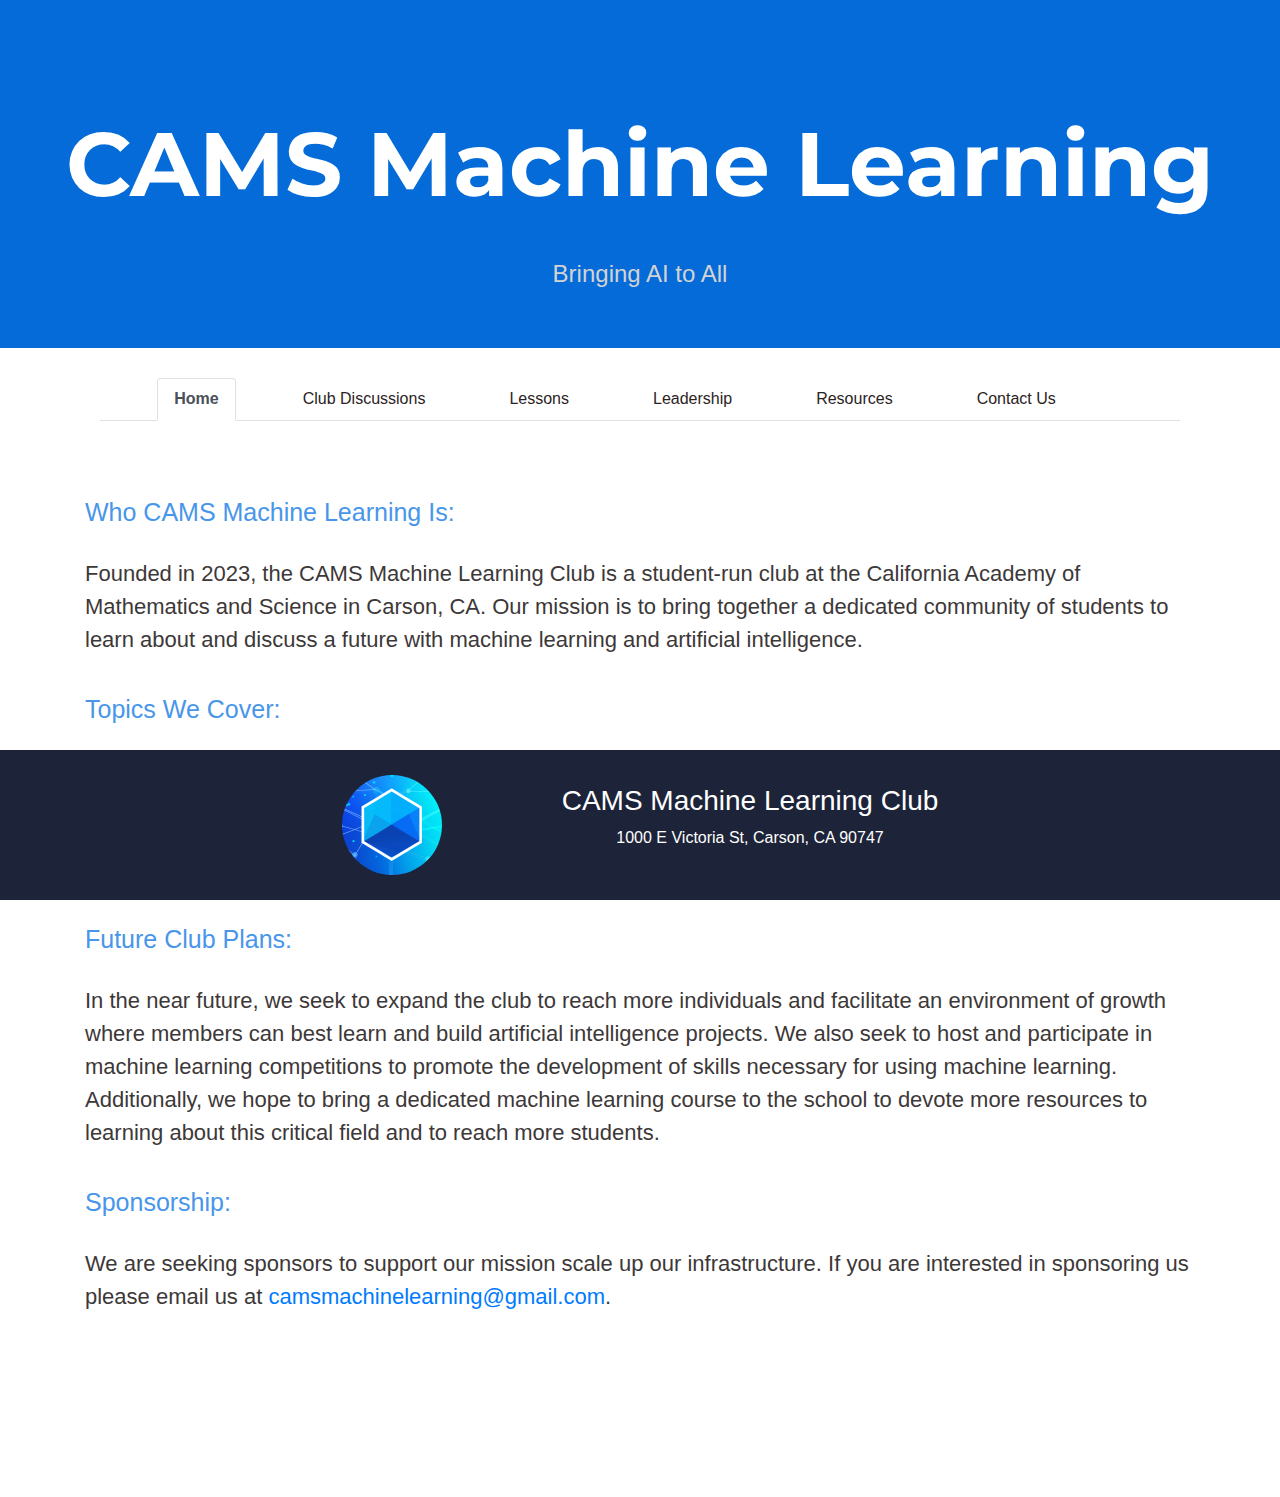
<file: index.html>
<!DOCTYPE html>
<html>

<head>
    <meta name="apple-mobile-web-app-capable" content="yes">
    <meta content="text/html; charset=utf-8" http-equiv="content-type">
    <meta name="viewport" content="width=device-width, intial-scale=1">
    <meta charset="UTF-8">
    <meta name="viewport" content="width=device-width, initial-scale=1, shrink-to-fit=no">

    <title>CAMS Machine Learning</title>
    <!-- Add Bootstrap CSS link -->
    <link rel="stylesheet" href="https://maxcdn.bootstrapcdn.com/bootstrap/4.5.2/css/bootstrap.min.css">
    <link href='https://fonts.googleapis.com/css?family=Montserrat' rel='stylesheet'>
    <link rel="stylesheet" href="https://cdnjs.cloudflare.com/ajax/libs/font-awesome/5.15.3/css/all.min.css">

    <link rel="stylesheet" href="index.css">

</head>

<body>
    <nav class="navbar navbar-expand-lg fixed-top">
        <div class="container">
            <!-- Heading -->
            <a class="navbar-brand" href="#"></a>
        </div>
    </nav>

    <!-- Additional Heading -->
    <div class="container-fluid additional-heading header">
        <h1 class="cams-machine-learning-text">CAMS Machine Learning</h1>
    </div>
    <div class="container-fluid slogan header">
        <p>Bringing AI to All</p>
    </div>

    <!--Navbar links-->
    <div class="container heading-container">
        <ul class="nav nav-tabs justify-content-center" id="myTabs">
            <li class="nav-item">
                <a class="nav-link active" data-toggle="tab" href="#tab1">Home</a>
            </li>
            <li class="nav-item">
                <a class="nav-link" data-toggle="tab" href="#tab2">Club Discussions</a>
            </li>
            <li class="nav-item">
                <a class="nav-link" data-toggle="tab" href="#tab3">Lessons</a>
            </li>
            <li class="nav-item">
                <a class="nav-link" data-toggle="tab" href="#tab4">Leadership</a>
            </li>
            <li class="nav-item">
                <a class="nav-link" data-toggle="tab" href="#tab5">Resources</a>
            </li>
            <li class="nav-item">
                <a class="nav-link" data-toggle="tab" href="#tab6">Contact Us</a>
            </li>
        </ul>
        <div class="heading-color-box"></div> <!-- Background box for CAMS Machine Learning heading -->
    </div>

    <!-- Main Page Content -->
    <div class="container my-4">
        <div class="tab-content">

            <!-- Content for Home Tab -->
            <div class="tab-pane fade show active" id="tab1">
                <h3 class="subheading">Who CAMS Machine Learning Is:</h3>
                <p class="text">Founded in 2023, the CAMS Machine Learning Club is a student-run club at the
                    California Academy of Mathematics and Science in Carson, CA. Our mission is to bring together a
                    dedicated community of students to learn about and discuss a future with machine learning and
                    artificial intelligence.
                </p>
                <h3 class="subheading">Topics We Cover:</h3>
                <p class="text">In weekly meetings, we discuss the fundamentals of machine learning alongside the
                    latest cutting-edge developments in the field. Our introductory series introduces new members to
                    machine learning concepts and applications, such as the basics of neural networks, gradient descent,
                    loss functions, and backpropagation. After this introduction, members learn to implement these
                    concepts in code in collaborative projects.
                </p>
                <h3 class="subheading">Future Club Plans:</h3>
                <p class="text">In the near future, we seek to expand the club to reach more individuals and
                    facilitate an environment of growth where members can best learn and build artificial intelligence
                    projects. We also seek to host and participate in machine learning competitions to promote the
                    development of skills necessary for using machine learning. Additionally, we hope to bring a
                    dedicated machine learning course to the school to devote more resources to learning about this
                    critical field and to reach more students.</p>
                <h3 class="subheading">Sponsorship:</h3>
                <p class="text">We are seeking sponsors to support our mission scale up our infrastructure. If
                    you
                    are interested in sponsoring us please email us at <a
                        href="mailto:camsmachinelearning@gmail.com">camsmachinelearning@gmail.com</a>.</p>
            </div>

            <!-- Content for Club Discussions Tab -->
            <div class="tab-pane fade" id="tab2">
                <h3 class="subheading">Club Discussions</h3>
                <p class="text">In this semester, our club discussions will explore a range of engaging topics.
                    We will delve into the ethical aspects of AI art and the utilization of copyrighted human creations
                    in AI development. Additionally, we'll examine the path toward achieving artificial general
                    intelligence (AGI), ponder the future of AI-human interfaces, and discuss the role of AI in defense.
                    Our aim is to foster discussions that resonate not only with our club members but also with a wider
                    audience, as AI affects everyone in various ways. If you have specific topics you'd like us to
                    cover, please don't hesitate to reach out through our 'Contact Us' page. </p>
                <table class="table">
                    <thead>
                        <tr>
                            <th>Discussion</th>
                            <th>Slides</th>
                            <th>Topic</th>
                        </tr>
                    </thead>
                    <tbody>
                        <tr>
                            <td>Discussion 1</td>
                            <td><a href="#">Slide Link 1</a></td>
                            <td>Topic 1</td>
                        </tr>
                        <tr>
                            <td>Discussion 2</td>
                            <td><a href="#">Slide Link 2</a></td>
                            <td>Topic 2</td>
                        </tr>
                        <tr>
                            <td>Discussion 3</td>
                            <td><a href="#">Slide Link 3</a></td>
                            <td>Topic 3</td>
                        </tr>
                        <tr>
                            <td>Discussion 4</td>
                            <td><a href="#">Slide Link 4</a></td>
                            <td>Topic 4</td>
                        </tr>
                        <tr>
                            <td>Discussion 5</td>
                            <td><a href="#">Slide Link 5</a></td>
                            <td>Topic 5</td>
                        </tr>
                        <tr>
                            <td>Discussion 6</td>
                            <td><a href="#">Slide Link 6</a></td>
                            <td>Topic 6</td>
                        </tr>
                        <tr>
                            <td>Discussion 7</td>
                            <td><a href="#">Slide Link 7</a></td>
                            <td>Topic 7</td>
                        </tr>
                        <tr>
                            <td>Discussion 8</td>
                            <td><a href="#">Slide Link 8</a></td>
                            <td>Topic 8</td>
                        </tr>
                        <tr>
                            <td>Discussion 9</td>
                            <td><a href="#">Slide Link 9</a></td>
                            <td>Topic 9</td>
                        </tr>
                        <tr>
                            <td>Discussion 10</td>
                            <td><a href="#">Slide Link 10</a></td>
                            <td>Topic 10</td>
                        </tr>

                        <!-- Add more rows for additional lessons as needed -->
                    </tbody>
                </table>

            </div>

            <!-- Content for Sessions/Lessons Tab -->
            <div class="tab-pane fade" id="tab3">
                <h3 class="subheading">Sessions</h3>
                <table class="table">
                    <p class="text">Here is a list of the upcoming lessons we have planned, which will be
                        delivered as YouTube videos. We highly recommend watching these videos, as the club projects we
                        undertake will be closely related to the content covered in these lessons. Below, you'll find
                        the list of videos along with their corresponding topics. If you encounter any issues accessing
                        these videos, please visit our YouTube channel through the 'Contact Us' page for assistance.
                        Should you have any questions or require further clarification, please do not hesitate to reach
                        out to us. We are here to help! </p>
                    <thead>
                        <tr>
                            <th>Lesson</th>
                            <th>Video</th>
                            <th>Topic</th>
                        </tr>
                    </thead>
                    <tbody>
                        <tr>
                            <td>Lesson 1</td>
                            <td><a href="https://www.youtube.com/watch?v=TuyDS5tqwlo">Video: 1</a></td>
                            <td>Intro to Kaggle: Running your Teachable Machine Model</td>
                        </tr>
                        <tr>
                            <td>Lesson 2</td>
                            <td><a href="#">Video Link 2</a></td>
                            <td>Topic 2</td>
                        </tr>
                        <tr>
                            <td>Lesson 3</td>
                            <td><a href="#">Video Link 3</a></td>
                            <td>Topic 3</td>
                        </tr>
                        <tr>
                            <td>Lesson 4</td>
                            <td><a href="#">Video Link 4</a></td>
                            <td>Topic 4</td>
                        </tr>
                        <tr>
                            <td>Lesson 5</td>
                            <td><a href="#">Video Link 5</a></td>
                            <td>Topic 5</td>
                        </tr>
                        <tr>
                            <td>Lesson 6</td>
                            <td><a href="#">Video Link 6</a></td>
                            <td>Topic 6</td>
                        </tr>
                        <tr>
                            <td>Lesson 7</td>
                            <td><a href="#">Video Link 7</a></td>
                            <td>Topic 7</td>
                        </tr>
                        <tr>
                            <td>Lesson 8</td>
                            <td><a href="#">Video Link 8</a></td>
                            <td>Topic 8</td>
                        </tr>
                        <tr>
                            <td>Lesson 9</td>
                            <td><a href="#">Video Link 9</a></td>
                            <td>Topic 9</td>
                        </tr>
                        <tr>
                            <td>Lesson 10</td>
                            <td><a href="#">Video Link 10</a></td>
                            <td>Topic 10</td>
                        </tr>

                        <!-- Add more rows for additional lessons as needed -->
                    </tbody>
                </table>
            </div>

            <!-- Content for Resources Tab -->
            <div class="tab-pane fade" id="tab5">
                <h3 class="subheading">Resources</h3>
                <p class="text">Below are some of the resources we encourage someone to look at if they seek to
                    learn more or better understand the topic in more detail:</p>

                <!-- YouTube Resources -->
                <h4>YouTube:</h4>
                <ul>
                    <li>
                        <a href="https://www.youtube.com/playlist?list=PLZHQObOWTQDNU6R1_67000Dx_ZCJB-3pi"
                            target="_blank">
                            3Blue1Brown Neural Networks
                        </a>
                        <p>This YouTube playlist is created by the popular educational channel 3Blue1Brown. It offers an
                            excellent visual introduction to the fundamentals of neural networks and deep learning. The
                            videos use intuitive animations and explanations to help learners understand complex
                            concepts, making it a fantastic resource for those new to neural networks.</p>
                    </li>
                    <li>
                        <a href="https://www.youtube.com/playlist?list=PLZHQObOWTQDPD3MizzM2xVFitgF8hE_ab"
                            target="_blank">
                            3Blue1Brown Linear Algebra
                        </a>
                        <p>This is another playlist by 3Blue1Brown that focuses on linear algebra, a fundamental
                            mathematical subject in machine learning and data science. The videos provide clear and
                            intuitive explanations of linear algebra concepts, making it easier for viewers to grasp the
                            mathematical foundations of machine learning.</p>
                    </li>
                </ul>

                <!-- Website Resources -->
                <h4>Websites:</h4>
                <ul>
                    <li>
                        <a href="https://www.deeplearning.ai/" target="_blank">
                            AI and Machine Learning Courses by Andrew Ng
                        </a>
                        <p>This website offers a series of online courses on AI and machine learning, created by Dr.
                            Andrew Ng, a prominent figure in the field. The courses cover a wide range of topics, from
                            the basics to advanced concepts. They include video lectures, hands-on assignments, and
                            certification options, making it an excellent resource for both beginners and experienced
                            learners.</p>
                    </li>
                    <li>
                        <a href="https://huggingface.co/" target="_blank">
                            HuggingFace - Machine Learning Model Hosting, Collaboration Platform
                        </a>
                        <p>HuggingFace is a platform that hosts a collection of pre-trained machine learning models,
                            making it easier for developers and researchers to access and use state-of-the-art models
                            for various natural language processing (NLP) tasks. It also provides collaboration
                            features, allowing teams to work on AI projects collaboratively.</p>
                    </li>
                    <li>
                        <a href="https://www.tensorflow.org/tutorials" target="_blank">
                            Tensorflow Tutorials
                        </a>
                        <p>TensorFlow is one of the most popular open-source machine learning frameworks. The TensorFlow
                            Tutorials website offers a comprehensive set of tutorials and guides to help you get started
                            with TensorFlow. These tutorials cover a wide range of topics, including deep learning,
                            neural networks, and more.</p>
                    </li>
                    <li>
                        <a href="https://www.tensorflow.org/tutorials/keras/classification" target="_blank">
                            ML Basics with Tensorflow Keras
                        </a>
                        <p>This resource is a part of the official TensorFlow documentation and focuses on teaching
                            machine learning basics using TensorFlow's Keras API. Keras is known for its simplicity and
                            ease of use, making it a great starting point for those new to machine learning. The
                            tutorials here cover classification tasks and provide practical hands-on experience.</p>
                    </li>
                </ul>
            </div>


            <!-- Content for Contact Us Tab -->
            <div class="tab-pane fade" id="tab6">
                <h3 class="subheading">Contact Us</h3>
                <p class="text">Feel free to reach out to us by the Contacts and Resources that are listed below.
                </p>

                <div class="row social-media-icons">
                    <div class="col-md-4 text-center">
                        <div class="social-icon">
                            <a href="https://www.instagram.com/cams.mlc/" target="_blank" style="color: #833AB4;">
                                <i class="fab fa-instagram fa-4x"></i><br>
                                Instagram
                            </a>
                        </div>
                    </div>
                    <div class="col-md-4 text-center">
                        <div class="social-icon">
                            <a href="mailto:camsmachinelearning@gmail.com" style="color: #FF0000;">
                                <i class="far fa-envelope fa-4x"></i><br>
                                Email
                            </a>
                        </div>
                    </div>
                    <div class="col-md-4 text-center">
                        <div class="social-icon">
                            <a href="https://www.youtube.com/@camsmlc" target="_blank" style="color: #b2071d;">
                                <i class="fab fa-youtube fa-4x"></i><br>
                                YouTube
                            </a>
                        </div>
                    </div>
                </div>

                <div class="row social-media-icons mt-4">
                    <div class="col-md-4 text-center">
                        <div class="social-icon">
                            <a href="https://github.com/camsmachinelearning" target="_blank" style="color: #333333;">
                                <i class="fab fa-github fa-4x"></i><br>
                                GitHub
                            </a>
                        </div>
                    </div>
                </div>
            </div>





            <!-- Content for Leadership Tab -->
            <div class="tab-pane fade" id="tab4">
                <h3 class="subheading">Leadership</h3>
                <!-- Image Slots List -->
                <ul class="list-unstyled">
                    <li class="image-slot">
                        <img src="CAMS ML Logo.png" alt="Image 1" class="leader-image">
                        <div class="image-text">
                            <p>Lorem ipsum dolor sit amet, consectetur adipiscing elit, sed do eiusmod tempor
                                incididunt ut labore et dolore magna aliqua. Ut enim ad minim veniam, quis nostrud
                                exercitation
                                ullamco
                                laboris nisi ut aliquip ex ea commodo consequat. Duis aute irure dolor in
                                reprehenderit
                                in
                                voluptate
                                velit
                                esse cillum dolore eu fugiat nulla pariatur. Excepteur sint occaecat cupidatat non
                                proident, sunt
                                in
                                culpa
                                qui officia deserunt mollit anim id est laborum.</p>
                        </div>
                    </li>
                    <li class="image-slot">
                        <img src="CAMS ML Logo.png" alt="Image 2" class="leader-image">
                        <div class="image-text">
                            <p>Lorem ipsum dolor sit amet, consectetur adipiscing elit, sed do eiusmod tempor
                                incididunt ut labore et dolore magna aliqua. Ut enim ad minim veniam, quis nostrud
                                exercitation
                                ullamco
                                laboris nisi ut aliquip ex ea commodo consequat. Duis aute irure dolor in
                                reprehenderit
                                in
                                voluptate
                                velit
                                esse cillum dolore eu fugiat nulla pariatur. Excepteur sint occaecat cupidatat non
                                proident, sunt
                                in
                                culpa
                                qui officia deserunt mollit anim id est laborum.</p>
                        </div>
                    </li>
                    <li class="image-slot">
                        <img src="CAMS ML Logo.png" alt="Image 3" class="leader-image">
                        <div class="image-text">
                            <p>Lorem ipsum dolor sit amet, consectetur adipiscing elit, sed do eiusmod tempor
                                incididunt ut labore et dolore magna aliqua. Ut enim ad minim veniam, quis nostrud
                                exercitation
                                ullamco
                                laboris nisi ut aliquip ex ea commodo consequat. Duis aute irure dolor in
                                reprehenderit
                                in
                                voluptate
                                velit
                                esse cillum dolore eu fugiat nulla pariatur. Excepteur sint occaecat cupidatat non
                                proident, sunt
                                in
                                culpa
                                qui officia deserunt mollit anim id est laborum.</p>
                        </div>
                    </li>
                    <li class="image-slot">
                        <img src="CAMS ML Logo.png" alt="Image 4" class="leader-image">
                        <div class="image-text">
                            <p>Lorem ipsum dolor sit amet, consectetur adipiscing elit, sed do eiusmod tempor
                                incididunt ut labore et dolore magna aliqua. Ut enim ad minim veniam, quis nostrud
                                exercitation
                                ullamco
                                laboris nisi ut aliquip ex ea commodo consequat. Duis aute irure dolor in
                                reprehenderit
                                in
                                voluptate
                                velit
                                esse cillum dolore eu fugiat nulla pariatur. Excepteur sint occaecat cupidatat non
                                proident, sunt
                                in
                                culpa
                                qui officia deserunt mollit anim id est laborum.</p>
                        </div>
                    </li>
                </ul>
            </div>
        </div>
    </div>


    <div id="spacer"></div>

    <footer>
        <img src="CAMS ML Logo.png" alt="Footer Logo" class="footer-logo rounded-circle">
        <div class="footer-content">
            <h3>CAMS Machine Learning Club</h3>
            <p>1000 E Victoria St, Carson, CA 90747</p>
        </div>
    </footer>

    <!-- Add Bootstrap JS and jQuery script links -->
    <script src="https://code.jquery.com/jquery-3.5.1.slim.min.js"></script>
    <script src="https://cdn.jsdelivr.net/npm/@popperjs/core@2.9.1/dist/umd/popper.min.js"></script>
    <script src="https://maxcdn.bootstrapcdn.com/bootstrap/4.5.2/js/bootstrap.min.js"></script>
</body>

</html>
</file>
<file: index.css>
/* TODO: Figure out why it breaks when width < 350px */

/* * {
    max-width: 100vw;
} */

.header {
    max-width: 100vw;
    overflow-x: hidden;
}

footer {
    width: 100%;
    background-color: #1d2338;
    text-align: left;
    /* padding-right: 20px;
    padding-bottom: 40px;
    padding-top: 40px;
    padding-left: 600px; */
    font-weight: lighter;
    display: flex;
    align-items: center;
    justify-content: center;
    position: fixed;
    bottom:0;

    height: 150px;
}

.footer-logo {
    max-width: 100px;
    margin-right: 20px;
    /* Add margin to separate the image from text */
}

.footer-content {
    line-height: 1.5;
    color: white;
    font-weight: lighter;
    font-size: 16px;
    padding-left: 100px;
    text-align: center;
}

#spacer {
    height: 160px;
}

body {
    padding-top: 0;
    padding-left: 0;
    padding-right: 0;
    background-color: #ffffff;
    color: #3d3838;
    overflow-x: hidden;
}

.navbar {
    background-color: transparent;
    padding-left: 50px;
    padding-right: 50px;
}

.navbar-brand {
    font-size: 40px;
    font-weight: bold;
    color: #3b3636;
}

.nav-item {
    margin-right: 50px;
}

.nav-link {
    color: #2b2323;
    transition: all 200ms;
}

.nav-link.active {
    font-weight: bold;
    color: #007bff;
    /* Blue color for active link */
    border-bottom: 2px solid #007bff;
    /* Blue line under active link */
}

.tabs-container {
    max-height: 300px;
    overflow-y: auto;
    border: 1px solid #444242;
    padding: 10px;
}

/* Remove blue box around content boxes */
.tab-content .tab-pane {
    border: none;
}

/* Center the heading at the top */
.heading-container {
    text-align: center;
    background-color: #0057b300;
    padding: 30px;
    position: relative;
}

/* Style for the content area */
.content-container {
    padding: 30px;
    border-radius: 8px;
    box-shadow: 0 4px 8px rgba(80, 80, 80, 0.1);
    /* Remove outline around content box */
    outline: none;
    /* Make content container scrollable only when necessary */
    overflow-y: auto;
    /* Adjust the font size for subheadings */
    padding-left: 300px;
}

/* Separate color box for the CAMS Machine Learning heading */
.heading-color-box {
    background-color: #0057b300;
    padding-top: -25px;
    height: 100px;
    position: absolute;
    top: 0;
    left: 0;
    right: 0;
    z-index: -1;
}

/* Style for subheadings */
.subheading {
    color: #4896e9;
    font-size: 25px;
    padding-bottom: 22px;
    padding-left: 0;
    padding-top: 22px;
}

/* Style for text */
.text {
    font-size: 22px;
    /* padding-right: 250px; */
    padding-left: 0;
}

/* Style for the additional heading */
.additional-heading {
    background-color: #046bd8;
    color: #ffffff;
    font-size: 50px;
    padding: 10px 0;
    text-align: center;
}

.slogan {
    color: #d3d3d3;
    font-size: 24px;
    background-color: #046bd8;
    text-align: center;
    padding-top: 20px;
    padding-bottom: 40px;
}

/* CAMS Machine Learning heading */
.cams-machine-learning-text {
    font-family: 'Montserrat';
    font-weight: bolder;
    /* Make the font bold */
    font-size: 90px;
    text-align: center;
    padding-top: 100px;
}

.nav-tabs {
    background-color: transparent;
}

.image-slot {
    margin-bottom: 20px;
    display: flex;
    align-items: center;
    padding-top: 20px;

}

.image-slot img {
    box-shadow: 0 0 0 1px #777777;
    border-radius: 5px;
    margin-right: 20px;
}

.image-text {
    padding-left: 20px;
    font-size: 16px;
    color: #666666;
}

/* Style for social media icons */
.social-media-icons {
    display: flex;
    justify-content: center;
    margin-top: 20px;
}

.social-icon {
    font-size: 24px;
    margin: 0 10px;
    color: #007bff;
    text-decoration: none;
}

.leader-image {
    width: min(300px,25vw);
}

/* disable fixed fooder when screen is too small */
@media (max-width: 767px) or (max-height: 750px) { /* only active if too narrow or short*/
    footer {
        position:relative;  
        height:fit-content;
        padding: 10px;
    }
    #spacer {
        height:0px;
    }
}
/*
@media (min-width: 768px) and (max-width: 992px) {
    Your styles for medium screens
}
/*
@media (min-width: 993px) {
    Your styles for large screens
} */
</file>
